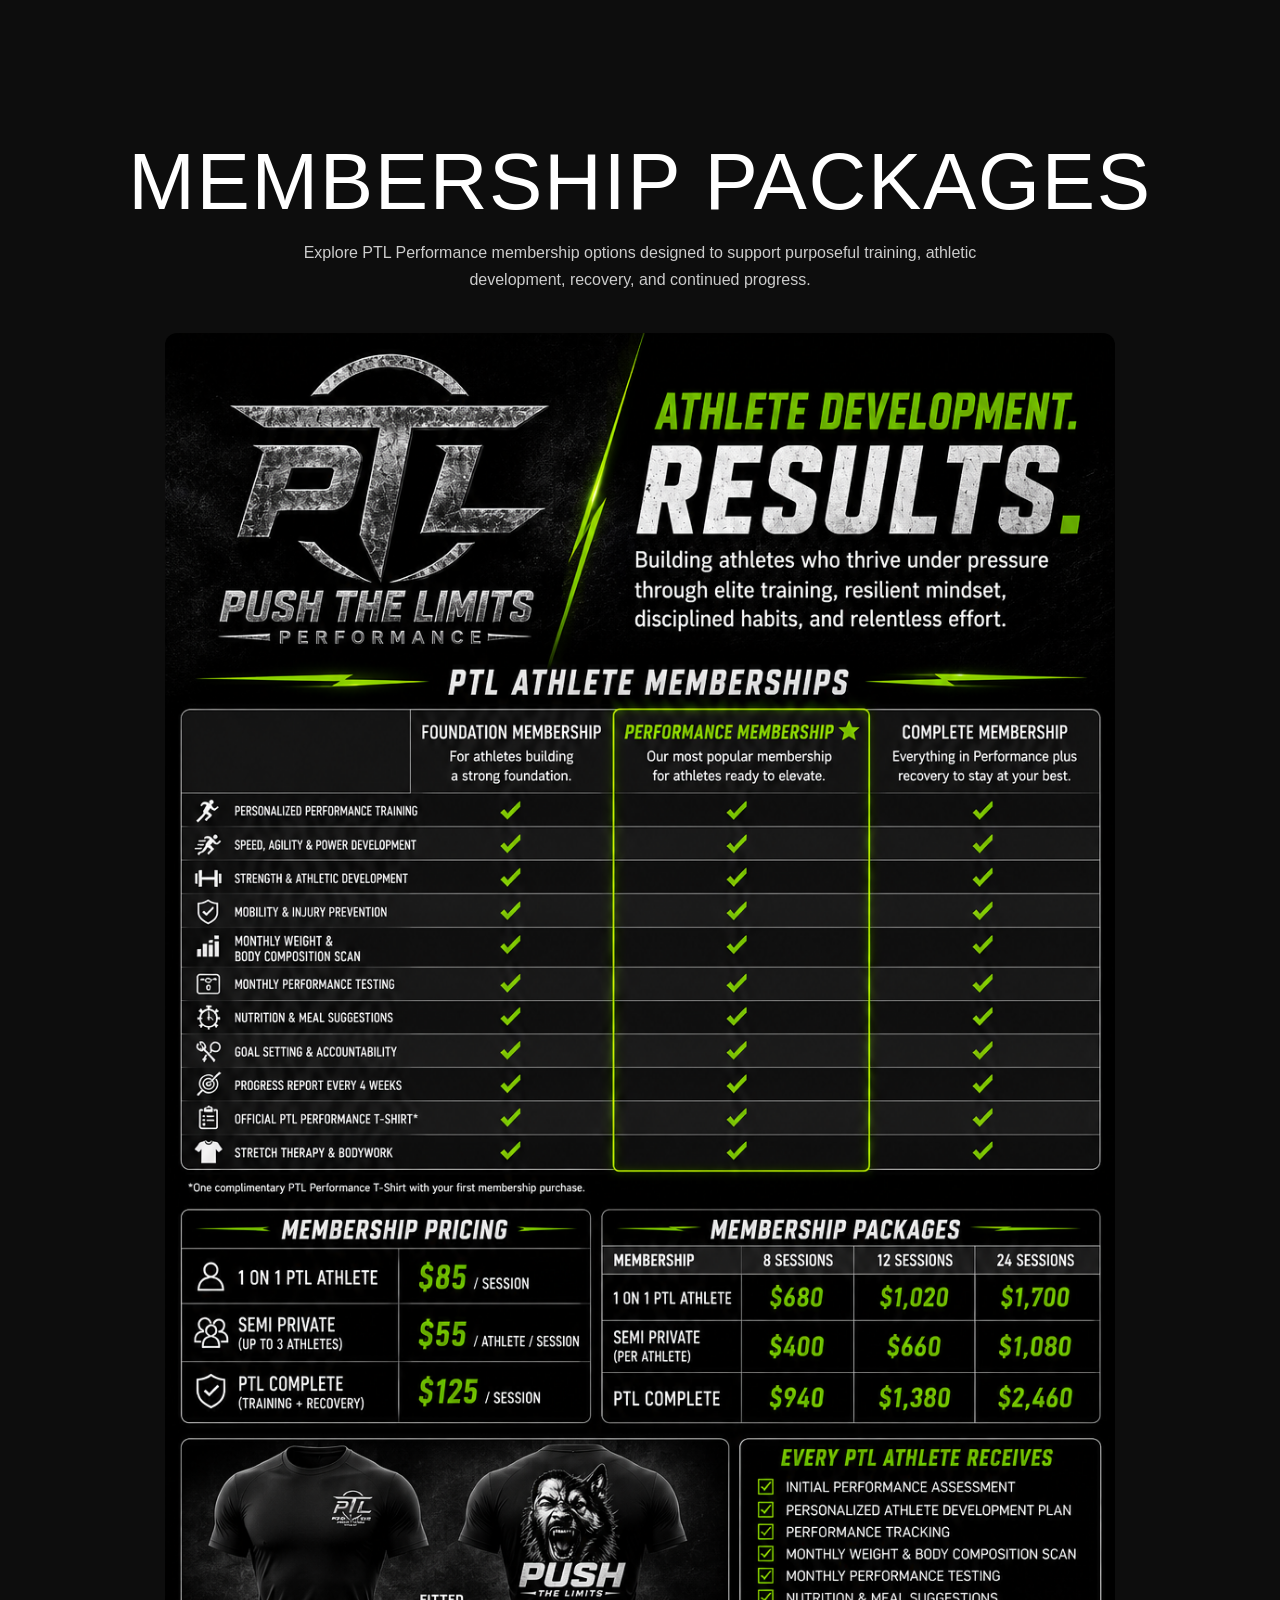
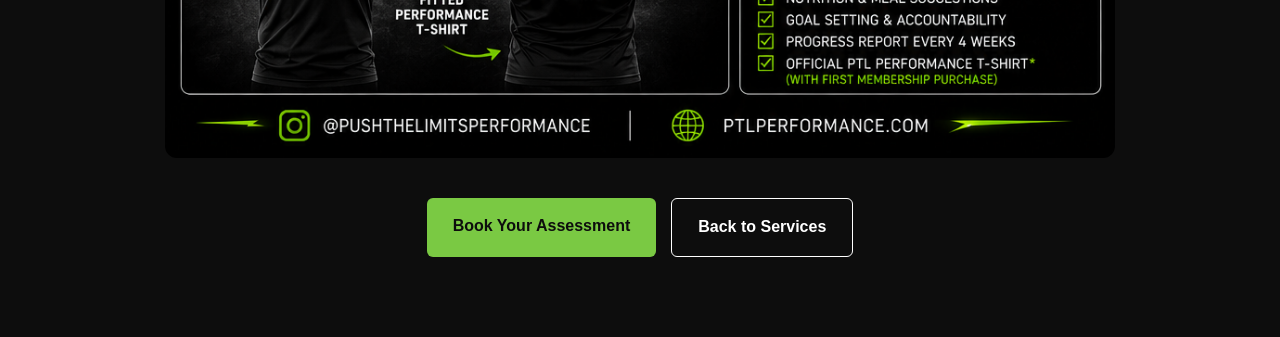
<file: memberships.html>
<!DOCTYPE html>
<html lang="en">
<head>
    <meta charset="UTF-8">
    <meta name="viewport" content="width=device-width, initial-scale=1.0">

    <title>Membership Packages | PTL Performance</title>

    <link rel="stylesheet" href="style.css">

    <style>
        .membership-page {
            min-height: 100vh;
            background: #0d0d0d;
            color: white;
            padding: 140px 20px 80px;
            text-align: center;
        }

        .membership-container {
            width: min(1100px, 100%);
            margin: 0 auto;
        }

        .membership-page h1 {
            font-size: clamp(2.8rem, 7vw, 5rem);
            margin-bottom: 15px;
        }

        .membership-intro {
            max-width: 700px;
            margin: 0 auto 40px;
            color: #cccccc;
            line-height: 1.7;
        }

        .pricing-guide {
            display: block;
            width: 100%;
            max-width: 950px;
            height: auto;
            margin: 0 auto 40px;
            border-radius: 12px;
        }

        .membership-actions {
            display: flex;
            justify-content: center;
            gap: 15px;
            flex-wrap: wrap;
        }

        .membership-button {
            display: inline-block;
            padding: 15px 26px;
            border-radius: 6px;
            text-decoration: none;
            font-weight: 700;
        }

        .primary-membership-button {
            background: #7ac943;
            color: #0d0d0d;
        }

        .secondary-membership-button {
            border: 1px solid white;
            color: white;
        }
    </style>
</head>

<body>
    <main class="membership-page">
        <div class="membership-container">

            <h1>Membership Packages</h1>

            <p class="membership-intro">
                Explore PTL Performance membership options designed to support
                purposeful training, athletic development, recovery, and
                continued progress.
            </p>

            <img
                class="pricing-guide"
                src="images/membership-packages.png"
                alt="PTL Performance membership packages and included services"
            >

            <div class="membership-actions">
                <a
                    class="membership-button primary-membership-button"
                    href="index.html#contact"
                >
                    Book Your Assessment
                </a>

                <a
                    class="membership-button secondary-membership-button"
                    href="index.html#services"
                >
                    Back to Services
                </a>
            </div>

        </div>
    </main>
</body>
</html>
</file>
<file: style.css>
/* ==========================================================================
   PTL PERFORMANCE — STYLESHEET
   Premium athletic performance brand.
   Palette: black / charcoal / white / light gray, with green used only
   as an accent (buttons, hovers, links, checkmarks, highlights).
   ========================================================================== */

/* --------------------------------------------------------------------------
   1. DESIGN TOKENS
   -------------------------------------------------------------------------- */
:root {
  /* Colors */
  --black: #0a0a0b;
  --charcoal: #141617;
  --charcoal-light: #1d2021;
  --charcoal-lighter: #272b2c;
  --white: #ffffff;
  --light-gray: #b7bcbc;
  --mid-gray: #7d8383;
  --green: #3ae078;
  --green-dim: #1e5a3a;
  --green-deep: #0f2e1e;

  /* Typography */
  --font-heading: 'Bebas Neue', 'Arial Narrow', sans-serif;
  --font-body: 'Inter', -apple-system, BlinkMacSystemFont, 'Segoe UI', sans-serif;

  /* Spacing */
  --section-padding: 140px;
  --section-padding-mobile: 72px;
  --container-width: 1240px;

  /* Effects */
  --radius-sm: 8px;
  --radius-md: 14px;
  --radius-lg: 24px;
  --shadow-soft: 0 20px 50px rgba(0, 0, 0, 0.45);
  --shadow-card: 0 10px 30px rgba(0, 0, 0, 0.35);
  --transition-fast: 0.25s ease;
  --transition-medium: 0.5s cubic-bezier(0.22, 1, 0.36, 1);
  --transition-slow: 1.1s cubic-bezier(0.16, 1, 0.3, 1);
}

/* --------------------------------------------------------------------------
   2. RESET & BASE
   -------------------------------------------------------------------------- */
* {
  margin: 0;
  padding: 0;
  box-sizing: border-box;
}

html {
  scroll-behavior: smooth;
  scroll-padding-top: 90px;
}

body {
  background-color: var(--black);
  color: var(--white);
  font-family: var(--font-body);
  font-size: 16px;
  line-height: 1.65;
  -webkit-font-smoothing: antialiased;
  overflow-x: hidden;
}

img {
  max-width: 100%;
  display: block;
}

a {
  color: inherit;
  text-decoration: none;
}

ul {
  list-style: none;
}

button {
  font-family: inherit;
  cursor: pointer;
  border: none;
  background: none;
  color: inherit;
}

input,
textarea,
select {
  font-family: inherit;
  font-size: 1rem;
}

h1, h2, h3, h4 {
  font-family: var(--font-heading);
  font-weight: 400;
  letter-spacing: 0.02em;
  line-height: 1.05;
  text-transform: uppercase;
}

/* Visible keyboard focus everywhere */
a:focus-visible,
button:focus-visible,
input:focus-visible,
textarea:focus-visible,
select:focus-visible {
  outline: 2px solid var(--green);
  outline-offset: 3px;
  border-radius: 4px;
}

/* Respect reduced motion preference */
@media (prefers-reduced-motion: reduce) {
  html {
    scroll-behavior: auto;
  }
  *,
  *::before,
  *::after {
    animation-duration: 0.001ms !important;
    animation-iteration-count: 1 !important;
    transition-duration: 0.001ms !important;
    scroll-behavior: auto !important;
  }
}

/* Skip link */
.skip-link {
  position: fixed;
  top: -60px;
  left: 16px;
  background: var(--green);
  color: var(--black);
  padding: 12px 20px;
  border-radius: var(--radius-sm);
  font-weight: 600;
  z-index: 1000;
  transition: top var(--transition-fast);
}

.skip-link:focus {
  top: 16px;
}

/* --------------------------------------------------------------------------
   3. LAYOUT HELPERS
   -------------------------------------------------------------------------- */
.container {
  max-width: var(--container-width);
  margin: 0 auto;
  padding: 0 32px;
}

.container-narrow {
  max-width: 820px;
}

.section-heading {
  text-align: center;
  max-width: 720px;
  margin: 0 auto 64px;
}

.eyebrow {
  color: var(--green);
  font-family: var(--font-body);
  font-weight: 600;
  font-size: 0.8rem;
  letter-spacing: 0.22em;
  text-transform: uppercase;
  margin-bottom: 14px;
}

.section-heading h2 {
  font-size: clamp(2.4rem, 5vw, 3.6rem);
  margin-bottom: 20px;
}

.section-intro {
  color: var(--light-gray);
  font-size: 1.05rem;
  max-width: 620px;
  margin: 0 auto;
}

/* Alternate background rhythm between sections for gentle separation */
.why-section { background-color: var(--black); }
.coach-section { background-color: var(--charcoal); }
.services-section { background-color: var(--black); }
.results-section { background-color: var(--charcoal); }
.gallery-section { background-color: var(--black); }
.faq-section { background-color: var(--charcoal); }
.contact-section { background-color: var(--black); }

.why-section,
.coach-section,
.services-section,
.results-section,
.gallery-section,
.faq-section,
.contact-section {
  padding: var(--section-padding) 0;
}

/* --------------------------------------------------------------------------
   4. BUTTONS
   -------------------------------------------------------------------------- */
.btn {
  display: inline-flex;
  align-items: center;
  justify-content: center;
  padding: 17px 34px;
  font-family: var(--font-body);
  font-weight: 600;
  font-size: 0.95rem;
  letter-spacing: 0.03em;
  border-radius: var(--radius-sm);
  transition: transform var(--transition-fast), box-shadow var(--transition-fast), background-color var(--transition-fast), color var(--transition-fast), border-color var(--transition-fast);
  white-space: nowrap;
}

.btn-primary {
  background-color: var(--green);
  color: var(--black);
}

.btn-primary:hover {
  transform: translateY(-3px);
  box-shadow: 0 14px 30px rgba(58, 224, 120, 0.28);
}

.btn-secondary {
  background-color: transparent;
  color: var(--white);
  border: 1.5px solid rgba(255, 255, 255, 0.35);
}

.btn-secondary:hover {
  border-color: var(--green);
  color: var(--green);
  transform: translateY(-3px);
}

.btn-full {
  width: 100%;
}

/* --------------------------------------------------------------------------
   5. HEADER / NAVIGATION
   -------------------------------------------------------------------------- */
.site-header {
  position: fixed;
  top: 0;
  left: 0;
  width: 100%;
  z-index: 500;
  background-color: transparent;
  transition: background-color var(--transition-medium), box-shadow var(--transition-medium), padding var(--transition-medium);
  padding: 22px 0;
}

.site-header.scrolled {
  background-color: rgba(10, 10, 11, 0.92);
  backdrop-filter: blur(10px);
  box-shadow: 0 8px 24px rgba(0, 0, 0, 0.35);
  padding: 14px 0;
}

.header-inner {
  max-width: var(--container-width);
  margin: 0 auto;
  padding: 0 32px;
  display: flex;
  align-items: center;
  justify-content: space-between;
  gap: 24px;
}

.logo {
  display: flex;
  align-items: baseline;
  gap: 8px;
}

.logo-mark {
  font-family: var(--font-heading);
  font-size: 1.7rem;
  letter-spacing: 0.04em;
  color: var(--white);
}

.logo-sub {
  font-family: var(--font-body);
  font-size: 0.65rem;
  letter-spacing: 0.25em;
  color: var(--green);
  font-weight: 600;
}

.main-nav {
  flex: 1;
  display: flex;
  justify-content: center;
}

.nav-list {
  display: flex;
  gap: 36px;
}

.nav-list a {
  font-size: 0.92rem;
  font-weight: 500;
  color: var(--white);
  position: relative;
  padding-bottom: 4px;
}

.nav-list a::after {
  content: '';
  position: absolute;
  left: 0;
  bottom: 0;
  width: 0;
  height: 2px;
  background-color: var(--green);
  transition: width var(--transition-fast);
}

.nav-list a:hover::after,
.nav-list a:focus-visible::after {
  width: 100%;
}

.nav-list a:hover {
  color: var(--green);
}

.btn-nav {
  padding: 12px 26px;
  font-size: 0.85rem;
}

/* Hamburger (hidden on desktop) */
.hamburger {
  display: none;
  flex-direction: column;
  justify-content: center;
  gap: 5px;
  width: 42px;
  height: 42px;
  position: relative;
  z-index: 501;
}

.hamburger span {
  display: block;
  width: 24px;
  height: 2px;
  background-color: var(--white);
  transition: transform var(--transition-fast), opacity var(--transition-fast);
  margin: 0 auto;
}

.hamburger.active span:nth-child(1) {
  transform: translateY(7px) rotate(45deg);
}

.hamburger.active span:nth-child(2) {
  opacity: 0;
}

.hamburger.active span:nth-child(3) {
  transform: translateY(-7px) rotate(-45deg);
}

.mobile-nav {
  display: none;
  position: fixed;
  top: 0;
  right: 0;
  height: 100vh;
  width: min(82vw, 360px);
  background-color: var(--charcoal);
  box-shadow: -10px 0 40px rgba(0, 0, 0, 0.5);
  transform: translateX(100%);
  transition: transform var(--transition-medium);
  z-index: 499;
  padding: 120px 40px 40px;
}

.mobile-nav.open {
  transform: translateX(0);
}

.mobile-nav-list {
  display: flex;
  flex-direction: column;
  gap: 26px;
}

.mobile-nav-list a {
  font-size: 1.15rem;
  font-weight: 500;
}

.mobile-nav-list a:hover {
  color: var(--green);
}

.mobile-nav-list .btn {
  margin-top: 10px;
  width: fit-content;
}

/* --------------------------------------------------------------------------
   6. HERO
   -------------------------------------------------------------------------- */
.hero {
  position: relative;
  height: 100vh;
  min-height: 620px;
  display: flex;
  align-items: center;
  justify-content: center;
  overflow: hidden;
}

.hero-media {
  position: absolute;
  inset: 0;
  z-index: 1;
  overflow: hidden;
}

.hero-image {
  width: 100%;
  height: 100%;
  object-fit: cover;
  transform: scale(1.08);
  animation: heroZoom 18s ease-out forwards;
}

@keyframes heroZoom {
  from { transform: scale(1.14); }
  to { transform: scale(1); }
}

.hero-overlay {
  position: absolute;
  inset: 0;
  background:
    linear-gradient(180deg, rgba(10,10,11,0.55) 0%, rgba(10,10,11,0.45) 40%, rgba(10,10,11,0.9) 100%);
}

.hero-content {
  position: relative;
  z-index: 2;
  text-align: center;
  padding: 0 24px;
  max-width: 880px;
}

.credential-strip {
  display: flex;
  flex-wrap: wrap;
  justify-content: center;
  align-items: center;
  gap: 12px;
  margin-bottom: 28px;
  font-size: 0.78rem;
  letter-spacing: 0.14em;
  text-transform: uppercase;
  color: var(--light-gray);
  font-weight: 600;
}

.credential-strip .divider {
  color: var(--green);
  opacity: 0.7;
}

.hero-headline {
  font-size: clamp(3rem, 9vw, 6.4rem);
  color: var(--white);
  margin-bottom: 26px;
}

.hero-headline .reveal-line {
  display: block;
}

.hero-subtext {
  font-family: var(--font-body);
  font-size: clamp(1rem, 2vw, 1.2rem);
  color: var(--light-gray);
  max-width: 620px;
  margin: 0 auto 40px;
  text-transform: none;
}

.hero-actions {
  display: flex;
  gap: 18px;
  justify-content: center;
  flex-wrap: wrap;
}

.scroll-indicator {
  position: absolute;
  bottom: 36px;
  left: 50%;
  transform: translateX(-50%);
  z-index: 2;
  width: 26px;
  height: 44px;
  border: 2px solid rgba(255, 255, 255, 0.5);
  border-radius: 20px;
  display: flex;
  justify-content: center;
  padding-top: 8px;
}

.scroll-line {
  width: 3px;
  height: 8px;
  border-radius: 2px;
  background-color: var(--green);
  animation: scrollDown 1.8s ease-in-out infinite;
}

@keyframes scrollDown {
  0% { opacity: 0; transform: translateY(0); }
  40% { opacity: 1; }
  100% { opacity: 0; transform: translateY(14px); }
}

/* Hero entrance animation sequencing */
.reveal-line {
  opacity: 0;
  transform: translateY(28px);
  animation: fadeUp var(--transition-slow) forwards;
}

.hero-headline .reveal-line:nth-child(1) { animation-delay: 0.3s; }
.hero-headline .reveal-line:nth-child(2) { animation-delay: 0.5s; }

.reveal-fade {
  opacity: 0;
  animation: fadeIn 1.2s ease forwards;
  animation-delay: 0.8s;
}

.reveal-up {
  opacity: 0;
  transform: translateY(20px);
  animation: fadeUp 1s cubic-bezier(0.22, 1, 0.36, 1) forwards;
  animation-delay: 1.05s;
}

@keyframes fadeUp {
  to { opacity: 1; transform: translateY(0); }
}

@keyframes fadeIn {
  to { opacity: 1; }
}

/* --------------------------------------------------------------------------
   7. SCROLL REVEAL (generic, used across sections via IntersectionObserver)
   -------------------------------------------------------------------------- */
.reveal-on-scroll {
  opacity: 0;
  transform: translateY(36px);
  transition: opacity 0.9s cubic-bezier(0.22, 1, 0.36, 1), transform 0.9s cubic-bezier(0.22, 1, 0.36, 1);
}

.reveal-on-scroll.is-visible {
  opacity: 1;
  transform: translateY(0);
}

/* --------------------------------------------------------------------------
   8. WHY TRAIN WITH PTL
   -------------------------------------------------------------------------- */
.why-grid {
  display: grid;
  grid-template-columns: repeat(4, 1fr);
  gap: 28px;
}

.why-card {
  background-color: var(--charcoal);
  border: 1px solid rgba(255, 255, 255, 0.06);
  border-radius: var(--radius-md);
  padding: 40px 28px;
  transition: transform var(--transition-medium), box-shadow var(--transition-medium), border-color var(--transition-medium);
}

.why-card:hover {
  transform: translateY(-8px);
  box-shadow: var(--shadow-card);
  border-color: rgba(58, 224, 120, 0.35);
}

.why-icon {
  width: 48px;
  height: 48px;
  color: var(--green);
  margin-bottom: 22px;
}

.why-icon svg {
  width: 100%;
  height: 100%;
}

.why-card h3 {
  font-size: 1.35rem;
  margin-bottom: 12px;
}

.why-card p {
  color: var(--light-gray);
  font-size: 0.95rem;
}

/* --------------------------------------------------------------------------
   9. MEET YOUR COACH
   -------------------------------------------------------------------------- */
.coach-grid {
  display: grid;
  grid-template-columns: 0.85fr 1.15fr;
  gap: 80px;
  align-items: center;
}

.coach-media img {
  width: 100%;
  border-radius: var(--radius-lg);
  box-shadow: var(--shadow-soft);
  aspect-ratio: 4 / 5;
  object-fit: cover;
}

.coach-content h2 {
  font-size: clamp(2.2rem, 4vw, 3rem);
  margin-bottom: 24px;
}

.coach-content p {
  color: var(--light-gray);
  margin-bottom: 18px;
}

.credential-cards {
  display: grid;
  grid-template-columns: 1fr 1fr;
  gap: 14px;
  margin: 32px 0;
}

.credential-cards li {
  display: flex;
  align-items: center;
  gap: 10px;
  background-color: var(--charcoal-light);
  border-radius: var(--radius-sm);
  padding: 14px 18px;
  font-size: 0.92rem;
  font-weight: 500;
}

.check {
  color: var(--green);
  font-weight: 700;
}

.philosophy-block {
  border-left: 2px solid var(--green);
  padding-left: 24px;
  margin: 32px 0;
}

.philosophy-block h3 {
  font-size: 1.3rem;
  margin-bottom: 14px;
  color: var(--white);
}

.philosophy-block p {
  margin-bottom: 12px;
}

.signature-quote {
  font-family: var(--font-heading);
  font-size: 1.5rem;
  letter-spacing: 0.02em;
  text-transform: none;
  color: var(--white);
  line-height: 1.4;
  margin: 32px 0;
  padding: 28px;
  background-color: var(--charcoal-light);
  border-radius: var(--radius-md);
  border-left: 3px solid var(--green);
}

/* --------------------------------------------------------------------------
   10. SERVICES
   -------------------------------------------------------------------------- */
.services-layout {
  display: grid;
  grid-template-columns: 0.9fr 1.1fr;
  gap: 90px;
  align-items: start;
}

.services-media {
  position: relative;
  height: 560px;
}

.stack-img {
  position: absolute;
  border-radius: var(--radius-md);
  box-shadow: var(--shadow-soft);
  object-fit: cover;
  transition: transform var(--transition-medium);
}

.stack-1 {
  width: 62%;
  height: 60%;
  top: 0;
  left: 0;
  z-index: 3;
}

.stack-2 {
  width: 55%;
  height: 50%;
  top: 18%;
  right: 0;
  z-index: 2;
}

.stack-3 {
  width: 50%;
  height: 45%;
  bottom: 0;
  left: 12%;
  z-index: 1;
}

.services-media:hover .stack-img {
  transform: translateY(-4px);
}

.services-cards {
  display: grid;
  grid-template-columns: 1fr 1fr;
  gap: 20px;
}

.service-card {
  background-color: var(--charcoal);
  border: 1px solid rgba(255, 255, 255, 0.06);
  border-radius: var(--radius-md);
  padding: 30px 26px;
  transition: transform var(--transition-medium), border-color var(--transition-medium), box-shadow var(--transition-medium);
}

.service-card:hover {
  transform: translateY(-6px);
  border-color: rgba(58, 224, 120, 0.35);
  box-shadow: var(--shadow-card);
}

.service-card h3 {
  font-size: 1.15rem;
  margin-bottom: 10px;
  color: var(--white);
}

.service-card p {
  color: var(--light-gray);
  font-size: 0.9rem;
}

.services-cta {
  text-align: center;
  margin-top: 64px;
}

/* --------------------------------------------------------------------------
   11. RESULTS / TESTIMONIALS
   -------------------------------------------------------------------------- */
.testimonial-grid {
  display: grid;
  grid-template-columns: repeat(3, 1fr);
  gap: 28px;
}

.testimonial-card {
  background-color: var(--charcoal-light);
  border-radius: var(--radius-md);
  padding: 36px 30px;
  border: 1px dashed rgba(58, 224, 120, 0.4);
}

.placeholder-flag {
  display: inline-block;
  font-size: 0.72rem;
  font-weight: 700;
  letter-spacing: 0.1em;
  text-transform: uppercase;
  color: var(--green);
  background-color: var(--green-deep);
  padding: 5px 12px;
  border-radius: 20px;
  margin-bottom: 18px;
}

.testimonial-quote {
  font-size: 1.02rem;
  color: var(--white);
  margin-bottom: 22px;
  font-style: italic;
}

.testimonial-name {
  font-weight: 600;
  font-size: 0.95rem;
}

.testimonial-meta {
  color: var(--mid-gray);
  font-size: 0.85rem;
}

.results-cta {
  text-align: center;
  margin-top: 70px;
}

.results-cta h3 {
  font-size: 1.8rem;
  margin-bottom: 24px;
  color: var(--white);
}

/* --------------------------------------------------------------------------
   12. GALLERY
   -------------------------------------------------------------------------- */
.masonry-gallery {
  columns: 3 260px;
  column-gap: 20px;
}

.gallery-item {
  display: block;
  width: 100%;
  break-inside: avoid;
  margin-bottom: 20px;
  border-radius: var(--radius-md);
  overflow: hidden;
  position: relative;
}

.gallery-item img {
  width: 100%;
  transition: transform var(--transition-medium);
}

.gallery-item::after {
  content: '';
  position: absolute;
  inset: 0;
  background: rgba(58, 224, 120, 0);
  transition: background var(--transition-fast);
}

.gallery-item:hover img,
.gallery-item:focus-visible img {
  transform: scale(1.06);
}

.gallery-item:hover::after {
  background: rgba(10, 10, 11, 0.12);
}

/* Lightbox */
.lightbox {
  position: fixed;
  inset: 0;
  background-color: rgba(6, 6, 7, 0.94);
  display: flex;
  align-items: center;
  justify-content: center;
  z-index: 1000;
  padding: 40px;
  opacity: 0;
  transition: opacity var(--transition-fast);
}

.lightbox[hidden] {
  display: none;
}

.lightbox.is-open {
  opacity: 1;
}

.lightbox img {
  max-width: 100%;
  max-height: 85vh;
  border-radius: var(--radius-md);
  box-shadow: var(--shadow-soft);
}

.lightbox-close {
  position: absolute;
  top: 28px;
  right: 32px;
  font-size: 2.2rem;
  color: var(--white);
  line-height: 1;
  transition: color var(--transition-fast), transform var(--transition-fast);
}

.lightbox-close:hover {
  color: var(--green);
  transform: rotate(90deg);
}

/* --------------------------------------------------------------------------
   13. FAQ
   -------------------------------------------------------------------------- */
.faq-list {
  border-top: 1px solid rgba(255, 255, 255, 0.1);
}

.faq-item {
  border-bottom: 1px solid rgba(255, 255, 255, 0.1);
}

.faq-question {
  width: 100%;
  display: flex;
  align-items: center;
  justify-content: space-between;
  padding: 26px 4px;
  font-family: var(--font-body);
  font-size: 1.05rem;
  font-weight: 600;
  text-align: left;
  color: var(--white);
  text-transform: none;
}

.faq-question:hover {
  color: var(--green);
}

.faq-icon {
  position: relative;
  width: 18px;
  height: 18px;
  flex-shrink: 0;
  margin-left: 20px;
}

.faq-icon::before,
.faq-icon::after {
  content: '';
  position: absolute;
  background-color: currentColor;
  transition: transform var(--transition-fast);
}

.faq-icon::before {
  top: 50%;
  left: 0;
  width: 100%;
  height: 2px;
  transform: translateY(-50%);
}

.faq-icon::after {
  left: 50%;
  top: 0;
  width: 2px;
  height: 100%;
  transform: translateX(-50%);
}

.faq-question[aria-expanded="true"] .faq-icon::after {
  transform: translateX(-50%) rotate(90deg);
  opacity: 0;
}

.faq-answer {
  max-height: 0;
  overflow: hidden;
  transition: max-height var(--transition-medium), opacity var(--transition-medium);
  opacity: 0;
}

.faq-answer p {
  color: var(--light-gray);
  padding: 0 4px 26px;
  max-width: 680px;
}

.faq-item.open .faq-answer {
  opacity: 1;
}

/* --------------------------------------------------------------------------
   14. CONTACT
   -------------------------------------------------------------------------- */
.contact-grid {
  display: grid;
  grid-template-columns: 0.8fr 1.2fr;
  gap: 70px;
}

.contact-list {
  display: flex;
  flex-direction: column;
  gap: 30px;
}

.contact-label {
  display: block;
  color: var(--green);
  font-size: 0.75rem;
  letter-spacing: 0.14em;
  text-transform: uppercase;
  font-weight: 600;
  margin-bottom: 8px;
}

.contact-list a {
  font-size: 1.15rem;
  font-weight: 500;
  transition: color var(--transition-fast);
}

.contact-list a:hover {
  color: var(--green);
}

.contact-form {
  background-color: var(--charcoal);
  border-radius: var(--radius-lg);
  padding: 44px;
  border: 1px solid rgba(255, 255, 255, 0.06);
}

.form-row {
  display: grid;
  grid-template-columns: 1fr 1fr;
  gap: 20px;
}

.form-group {
  margin-bottom: 20px;
}

.form-group label {
  display: block;
  font-size: 0.85rem;
  font-weight: 600;
  margin-bottom: 8px;
  color: var(--light-gray);
}

.optional {
  color: var(--mid-gray);
  font-weight: 400;
  text-transform: none;
}

.form-group input,
.form-group textarea,
.form-group select {
  width: 100%;
  background-color: var(--black);
  border: 1px solid rgba(255, 255, 255, 0.12);
  border-radius: var(--radius-sm);
  padding: 13px 16px;
  color: var(--white);
  transition: border-color var(--transition-fast);
}

.form-group input:focus,
.form-group textarea:focus,
.form-group select:focus {
  border-color: var(--green);
  outline: none;
}

.form-group textarea {
  resize: vertical;
}

.form-group select {
  appearance: none;
  background-image: url("data:image/svg+xml,%3Csvg xmlns='http://www.w3.org/2000/svg' viewBox='0 0 20 20' fill='%233ae078'%3E%3Cpath d='M5 7l5 5 5-5H5z'/%3E%3C/svg%3E");
  background-repeat: no-repeat;
  background-position: right 14px center;
}

.form-confirmation {
  margin-top: 20px;
  color: var(--green);
  font-weight: 600;
  text-align: center;
}

/* --------------------------------------------------------------------------
   15. FOOTER
   -------------------------------------------------------------------------- */
.site-footer {
  background-color: var(--charcoal);
  border-top: 1px solid rgba(255, 255, 255, 0.08);
  padding: 80px 0 0;
}

.footer-grid {
  display: grid;
  grid-template-columns: 1.4fr 1fr 1fr;
  gap: 50px;
  padding-bottom: 60px;
}

.footer-logo {
  margin-bottom: 18px;
}

.footer-tagline {
  color: var(--light-gray);
  font-family: var(--font-heading);
  text-transform: uppercase;
  font-size: 1.1rem;
  letter-spacing: 0.03em;
  line-height: 1.4;
}

.footer-links h3,
.footer-contact h3 {
  font-family: var(--font-body);
  font-size: 0.8rem;
  letter-spacing: 0.14em;
  text-transform: uppercase;
  color: var(--green);
  margin-bottom: 20px;
  font-weight: 600;
}

.footer-links ul,
.footer-contact ul {
  display: flex;
  flex-direction: column;
  gap: 12px;
}

.footer-links a,
.footer-contact a,
.footer-contact li {
  color: var(--light-gray);
  font-size: 0.95rem;
  transition: color var(--transition-fast);
}

.footer-links a:hover,
.footer-contact a:hover {
  color: var(--green);
}

.footer-bottom {
  border-top: 1px solid rgba(255, 255, 255, 0.08);
  padding: 24px 0;
  text-align: center;
  color: var(--mid-gray);
  font-size: 0.85rem;
}

/* --------------------------------------------------------------------------
   16. FLOATING MOBILE CTA
   -------------------------------------------------------------------------- */
.floating-cta {
  display: none;
  position: fixed;
  bottom: 20px;
  left: 20px;
  right: 20px;
  z-index: 400;
  background-color: var(--green);
  color: var(--black);
  text-align: center;
  padding: 16px;
  border-radius: var(--radius-md);
  font-weight: 700;
  font-size: 0.95rem;
  box-shadow: 0 12px 30px rgba(0, 0, 0, 0.5);
  transform: translateY(120%);
  transition: transform var(--transition-medium);
}

.floating-cta.visible {
  transform: translateY(0);
}

/* --------------------------------------------------------------------------
   17. RESPONSIVE — TABLET
   -------------------------------------------------------------------------- */
@media (max-width: 1024px) {
  :root {
    --section-padding: 100px;
  }

  .why-grid {
    grid-template-columns: repeat(2, 1fr);
  }

  .coach-grid,
  .services-layout,
  .contact-grid {
    grid-template-columns: 1fr;
    gap: 50px;
  }

  .services-media {
    height: 420px;
    max-width: 480px;
    margin: 0 auto;
  }

  .testimonial-grid {
    grid-template-columns: 1fr;
  }

  .footer-grid {
    grid-template-columns: 1fr 1fr;
  }
}

/* --------------------------------------------------------------------------
   18. RESPONSIVE — MOBILE
   -------------------------------------------------------------------------- */
@media (max-width: 760px) {
  :root {
    --section-padding: var(--section-padding-mobile);
  }

  .container {
    padding: 0 22px;
  }

  .main-nav,
  .btn-nav {
    display: none;
  }

  .hamburger {
    display: flex;
  }

  .mobile-nav {
    display: block;
  }

  .why-grid {
    grid-template-columns: 1fr;
  }

  .credential-cards {
    grid-template-columns: 1fr;
  }

  .services-cards {
    grid-template-columns: 1fr;
  }

  .form-row {
    grid-template-columns: 1fr;
  }

  .contact-form {
    padding: 28px;
  }

  .masonry-gallery {
    columns: 2 160px;
  }

  .footer-grid {
    grid-template-columns: 1fr;
    gap: 40px;
    text-align: left;
  }

  .floating-cta {
    display: block;
  }

  .hero {
    min-height: 560px;
  }

  .credential-strip {
    font-size: 0.66rem;
    gap: 8px;
  }
}

@media (max-width: 460px) {
  .masonry-gallery {
    columns: 1;
  }
}
</file>
